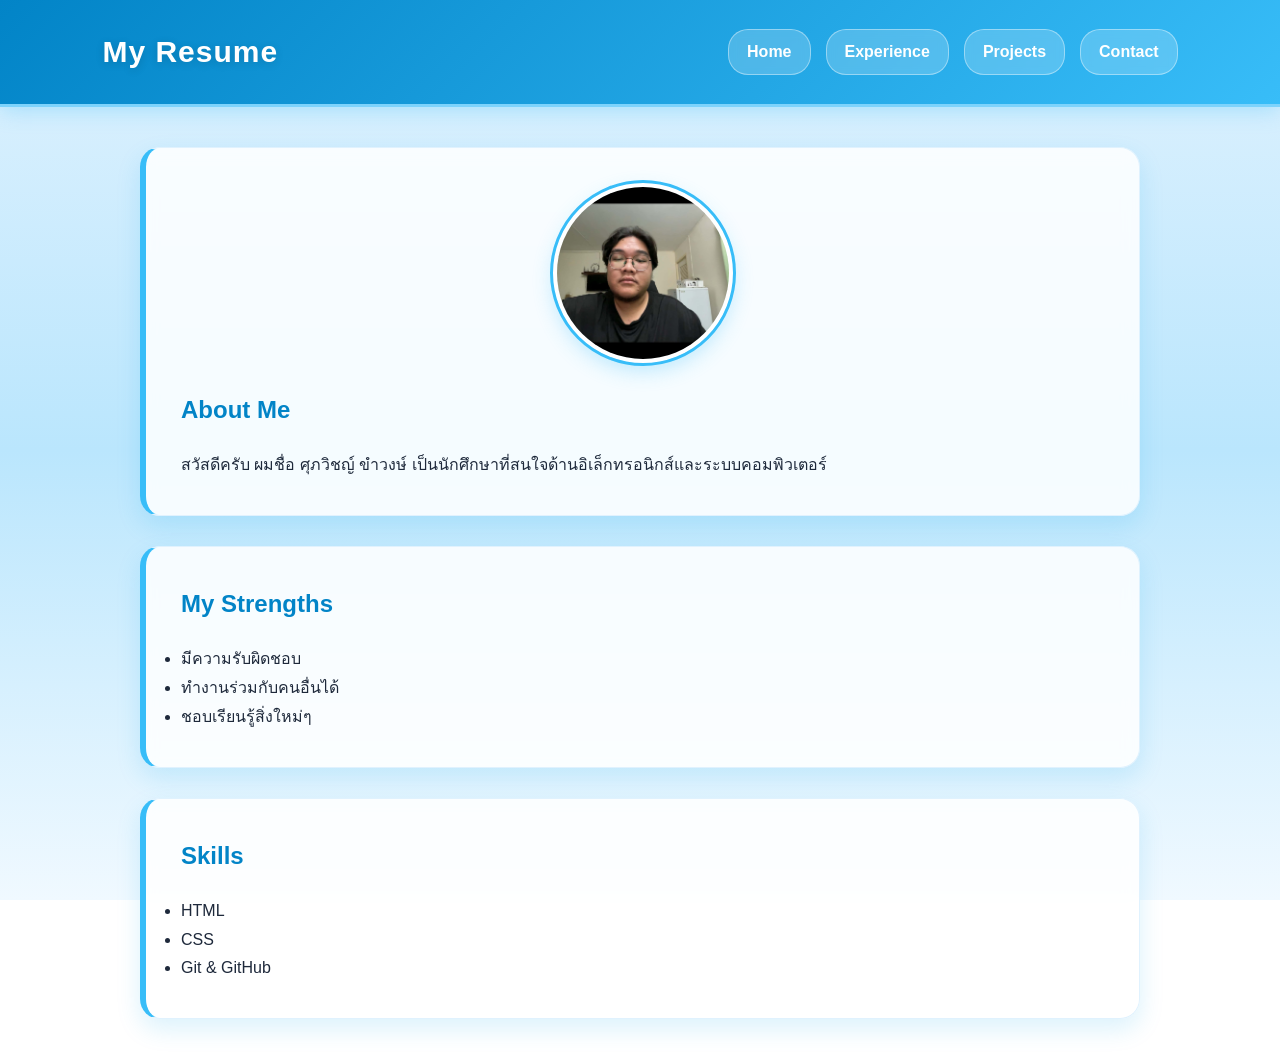
<file: index.html>
<!DOCTYPE html>
<html lang="th">
<head>
    <meta charset="UTF-8">
    <meta name="viewport" content="width=device-width, initial-scale=1.0">
    <title>My Resume</title>
    <link rel="stylesheet" href="style.css">
</head>

<body>

    <header>
        <h1>My Resume</h1>

        <nav>
            <a href="index.html">Home</a>
            <a href="experience.html">Experience</a>
            <a href="projects.html">Projects</a>
            <a href="contact.html">Contact</a>
        </nav>
    </header>

    <main>
        <section>
            <img src="images/profile.jpeg" alt="Profile Image" class="profile-img">

            <h2>About Me</h2>
            <p>
                สวัสดีครับ ผมชื่อ ศุภวิชญ์ ขำวงษ์
                เป็นนักศึกษาที่สนใจด้านอิเล็กทรอนิกส์และระบบคอมพิวเตอร์
            </p>
        </section>

        <section>
            <h2>My Strengths</h2>
            <ul>
                <li>มีความรับผิดชอบ</li>
                <li>ทำงานร่วมกับคนอื่นได้</li>
                <li>ชอบเรียนรู้สิ่งใหม่ๆ</li>
            </ul>
        </section>

        <section>
            <h2>Skills</h2>
            <ul>
                <li>HTML</li>
                <li>CSS</li>
                <li>Git & GitHub</li>
            </ul>
        </section>

    </main>

</body>
</html>
</file>
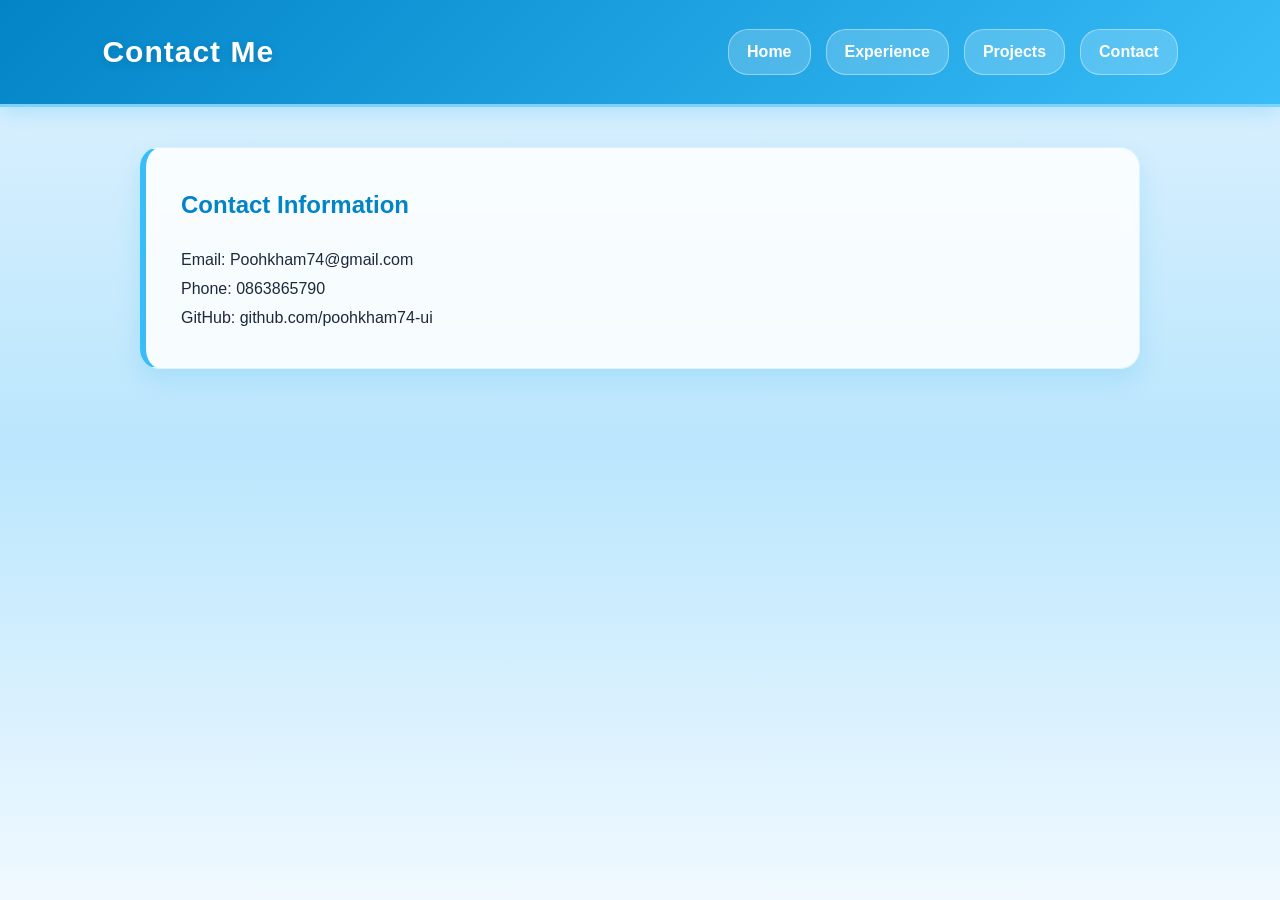
<file: contact.html>
<!DOCTYPE html>
<html lang="th">
<head>
    <meta charset="UTF-8">
    <meta name="viewport" content="width=device-width, initial-scale=1.0">
    <title>Contact - My Resume</title>
    <link rel="stylesheet" href="style.css">
</head>

<body>

    <header>
        <h1>Contact Me</h1>

        <nav>
            <a href="index.html">Home</a>
            <a href="experience.html">Experience</a>
            <a href="projects.html">Projects</a>
            <a href="contact.html">Contact</a>
        </nav>
    </header>

    <main>

        <section>
            <h2>Contact Information</h2>

            <p>Email: Poohkham74@gmail.com</p>
            <p>Phone: 0863865790</p>
            <p>GitHub: github.com/poohkham74-ui</p>
        </section>

    </main>

</body>
</html>
</file>
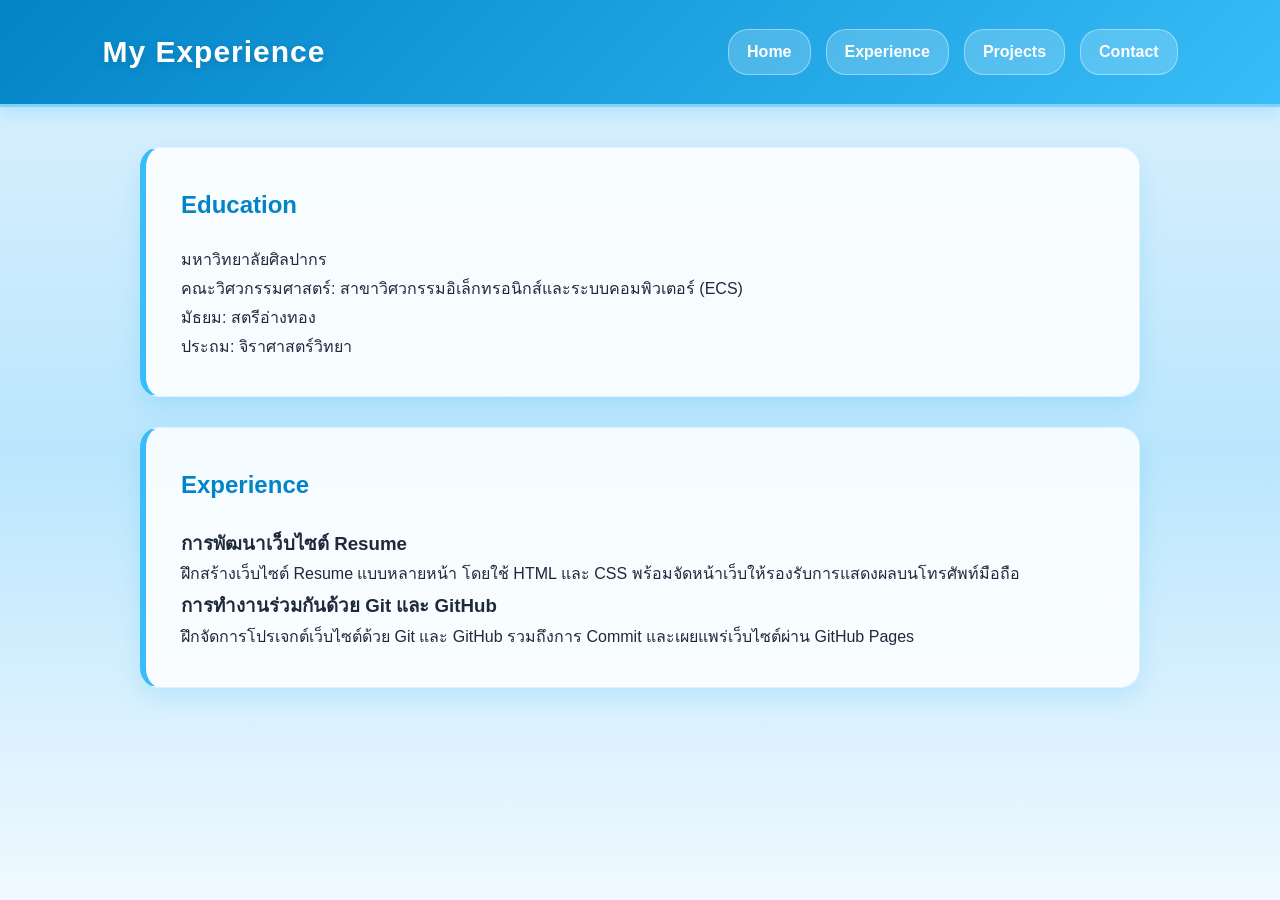
<file: experience.html>
<!DOCTYPE html>
<html lang="th">
<head>
    <meta charset="UTF-8">
    <meta name="viewport" content="width=device-width, initial-scale=1.0">
    <title>Experience - My Resume</title>
    <link rel="stylesheet" href="style.css">
</head>

<body>

    <header>
        <h1>My Experience</h1>

        <nav>
            <a href="index.html">Home</a>
            <a href="experience.html">Experience</a>
            <a href="projects.html">Projects</a>
            <a href="contact.html">Contact</a>
        </nav>
    </header>

    <main>

        <section>
    <h2>Education</h2>
    
    <p>มหาวิทยาลัยศิลปากร</p>
    <p>คณะวิศวกรรมศาสตร์: สาขาวิศวกรรมอิเล็กทรอนิกส์และระบบคอมพิวเตอร์ (ECS)</p>
    <p>มัธยม: สตรีอ่างทอง</p>
    <p>ประถม: จิราศาสตร์วิทยา</p>
</section>
        </section>

        <section>
            <h2>Experience</h2>

            <article>
                <h3>การพัฒนาเว็บไซต์ Resume </h3>
                <p>
                    ฝึกสร้างเว็บไซต์ Resume แบบหลายหน้า โดยใช้ HTML และ CSS พร้อมจัดหน้าเว็บให้รองรับการแสดงผลบนโทรศัพท์มือถือ
                </p>
            </article>

            <article>
                <h3>การทำงานร่วมกันด้วย Git และ GitHub </h3>
                <p>
                    ฝึกจัดการโปรเจกต์เว็บไซต์ด้วย Git และ GitHub รวมถึงการ Commit และเผยแพร่เว็บไซต์ผ่าน GitHub Pages
                </p>
            </article>

        </section>

    </main>

</body>
</html>
</file>
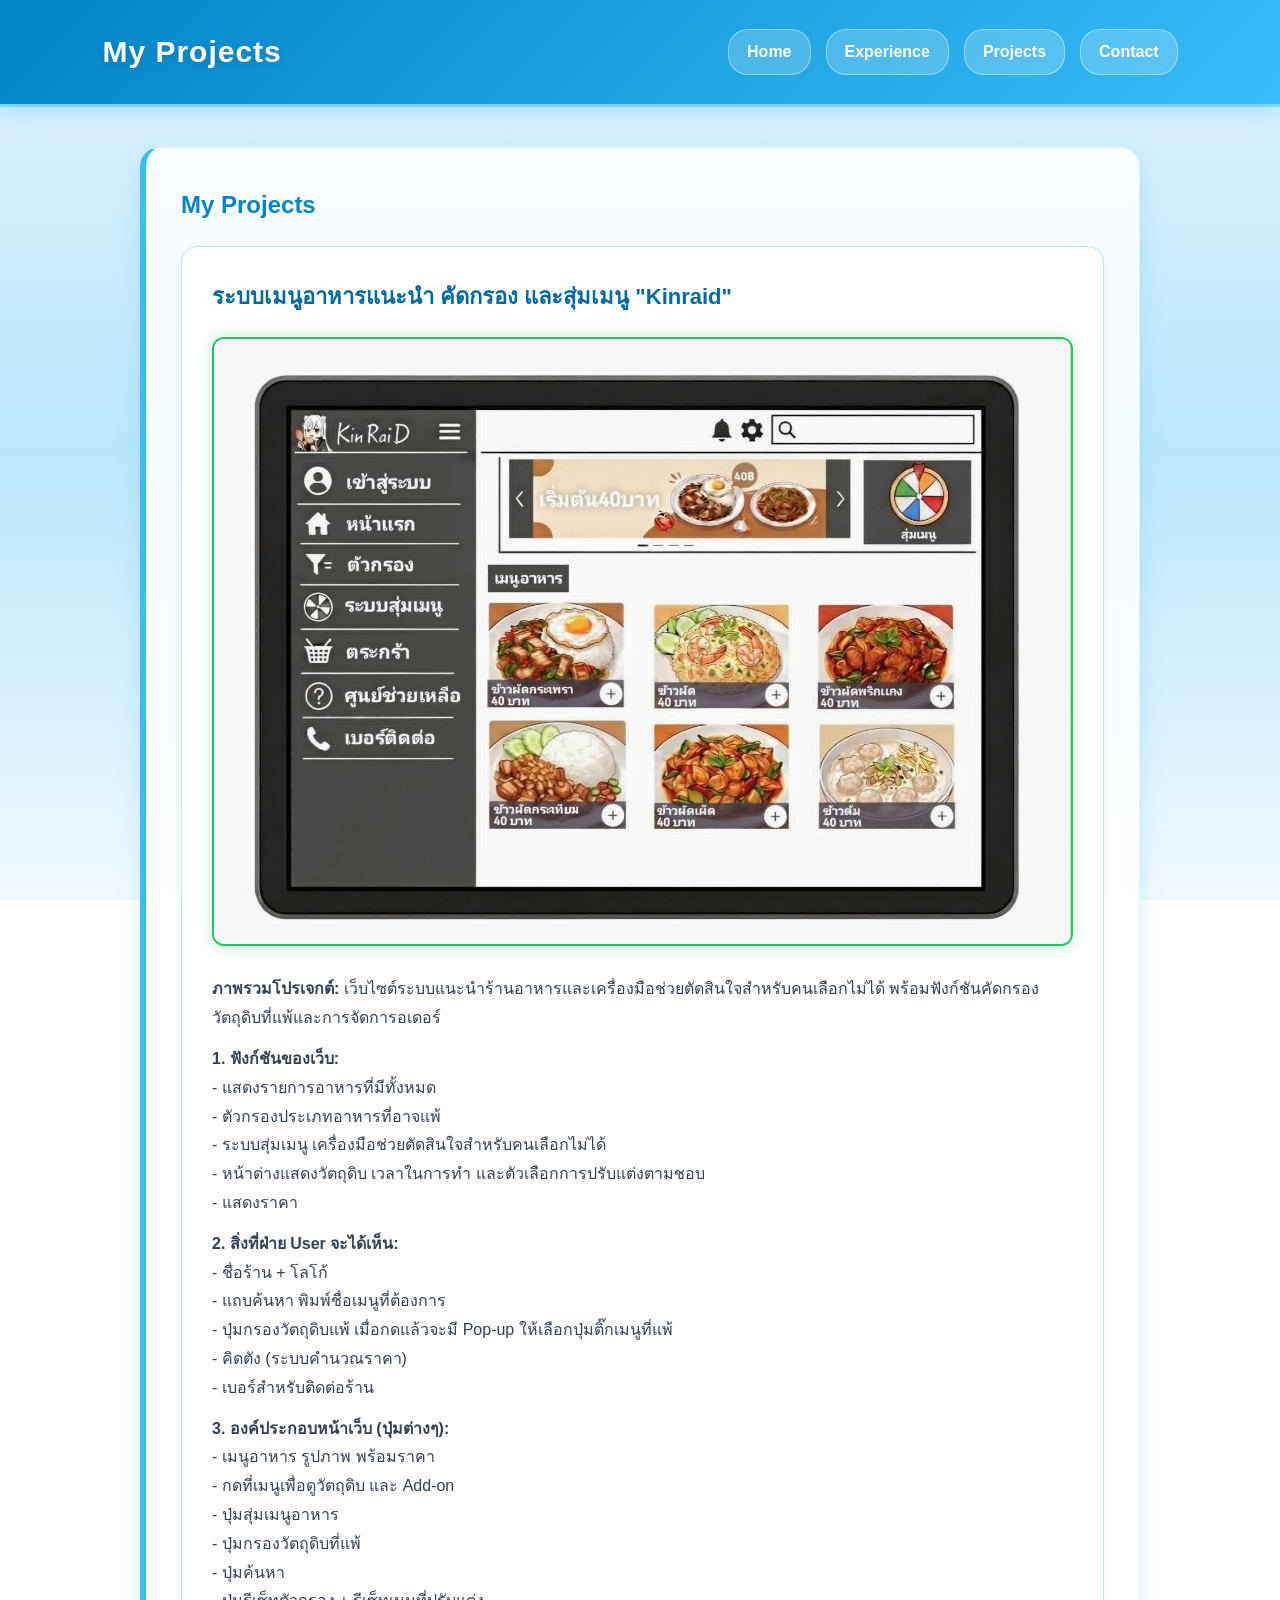
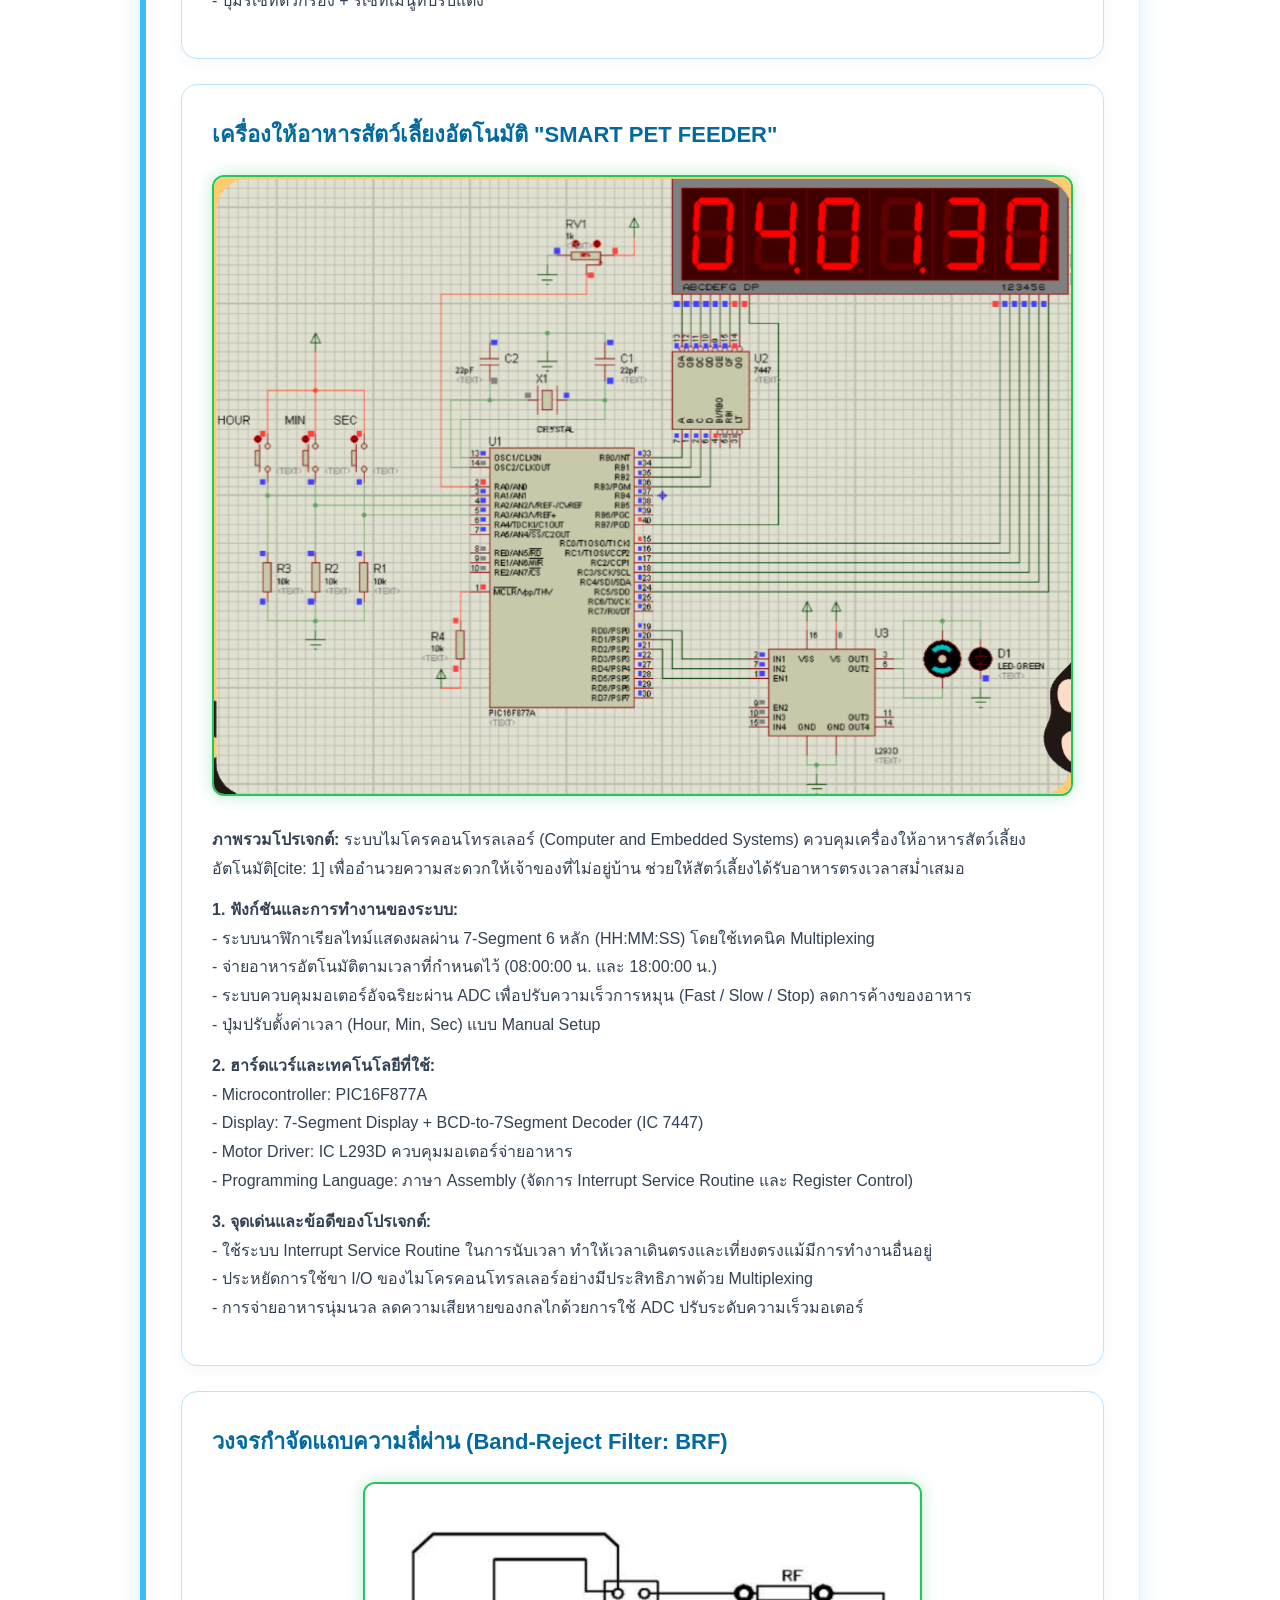
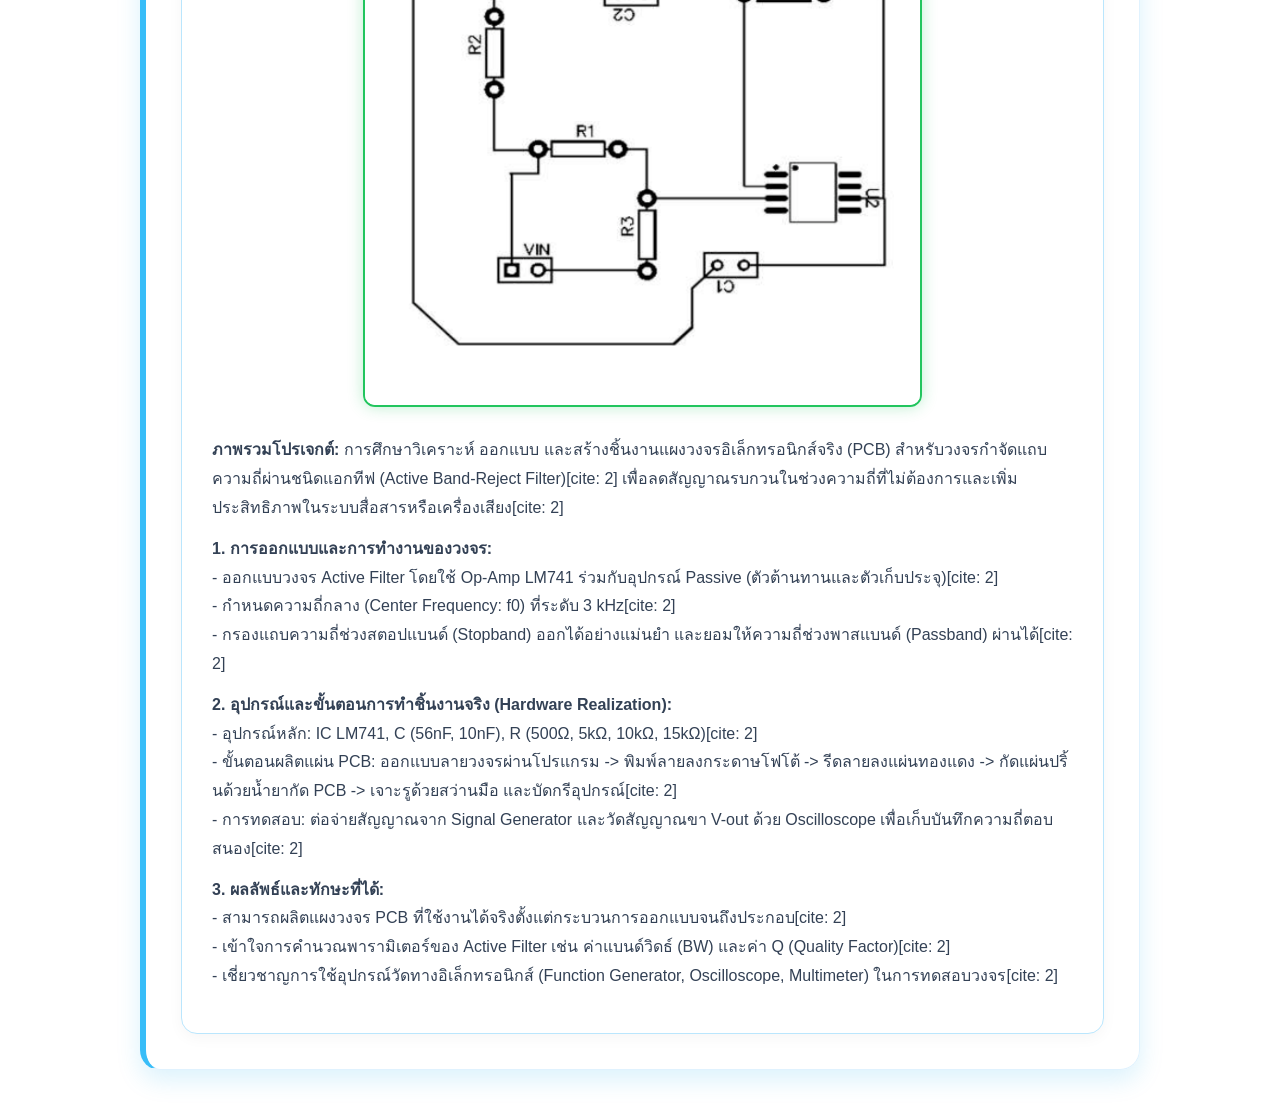
<file: projects.html>
<!DOCTYPE html>
<html lang="th">
<head>
    <meta charset="UTF-8">
    <meta name="viewport" content="width=device-width, initial-scale=1.0">
    <title>Projects - My Resume</title>
    <link rel="stylesheet" href="style.css">
</head>

<body>

    <header>
        <h1>My Projects</h1>

        <nav>
            <a href="index.html">Home</a>
            <a href="experience.html">Experience</a>
            <a href="projects.html">Projects</a>
            <a href="contact.html">Contact</a>
        </nav>
    </header>

    <main>

        <section>
            <h2>My Projects</h2>

            <div class="projects">

                <!-- Project 1: Kinraid -->
                <article class="project-card">
                    <h3>ระบบเมนูอาหารแนะนำ คัดกรอง และสุ่มเมนู "Kinraid"</h3>
                    
                    <div style="text-align: center; margin: 20px 0;">
                        <img src="images/project1.jpg" alt="Kinraid Project Preview" style="max-width: 100%; height: auto; border-radius: 12px; border: 2px solid #22c55e; box-shadow: 0 0 15px rgba(34, 197, 94, 0.3);">
                    </div>

                    <p>
                        <strong>ภาพรวมโปรเจกต์:</strong> เว็บไซต์ระบบแนะนำร้านอาหารและเครื่องมือช่วยตัดสินใจสำหรับคนเลือกไม่ได้ 
                        พร้อมฟังก์ชันคัดกรองวัตถุดิบที่แพ้และการจัดการอเดอร์
                    </p>

                    <p>
                        <strong>1. ฟังก์ชันของเว็บ:</strong><br>
                        - แสดงรายการอาหารที่มีทั้งหมด<br>
                        - ตัวกรองประเภทอาหารที่อาจแพ้<br>
                        - ระบบสุ่มเมนู เครื่องมือช่วยตัดสินใจสำหรับคนเลือกไม่ได้<br>
                        - หน้าต่างแสดงวัตถุดิบ เวลาในการทำ และตัวเลือกการปรับแต่งตามชอบ<br>
                        - แสดงราคา
                    </p>

                    <p>
                        <strong>2. สิ่งที่ฝ่าย User จะได้เห็น:</strong><br>
                        - ชื่อร้าน + โลโก้<br>
                        - แถบค้นหา พิมพ์ชื่อเมนูที่ต้องการ<br>
                        - ปุ่มกรองวัตถุดิบแพ้ เมื่อกดแล้วจะมี Pop-up ให้เลือกปุ่มติ๊กเมนูที่แพ้<br>
                        - คิดตัง (ระบบคำนวณราคา)<br>
                        - เบอร์สำหรับติดต่อร้าน
                    </p>

                    <p>
                        <strong>3. องค์ประกอบหน้าเว็บ (ปุ่มต่างๆ):</strong><br>
                        - เมนูอาหาร รูปภาพ พร้อมราคา<br>
                        - กดที่เมนูเพื่อดูวัตถุดิบ และ Add-on<br>
                        - ปุ่มสุ่มเมนูอาหาร<br>
                        - ปุ่มกรองวัตถุดิบที่แพ้<br>
                        - ปุ่มค้นหา<br>
                        - ปุ่มรีเซ็ทตัวกรอง + รีเซ็ทเมนูที่ปรับแต่ง
                    </p>
                </article>

                <!-- Project 2: Smart Pet Feeder -->
                <article class="project-card">
                    <h3>เครื่องให้อาหารสัตว์เลี้ยงอัตโนมัติ "SMART PET FEEDER"</h3>
                    
                    <div style="text-align: center; margin: 20px 0;">
                        <img src="images/project2.png" alt="Smart Pet Feeder Preview" style="max-width: 100%; height: auto; border-radius: 12px; border: 2px solid #22c55e; box-shadow: 0 0 15px rgba(34, 197, 94, 0.3);">
                    </div>

                    <p>
                        <strong>ภาพรวมโปรเจกต์:</strong> ระบบไมโครคอนโทรลเลอร์ (Computer and Embedded Systems) ควบคุมเครื่องให้อาหารสัตว์เลี้ยงอัตโนมัติ[cite: 1] เพื่ออำนวยความสะดวกให้เจ้าของที่ไม่อยู่บ้าน ช่วยให้สัตว์เลี้ยงได้รับอาหารตรงเวลาสม่ำเสมอ
                    </p>

                    <p>
                        <strong>1. ฟังก์ชันและการทำงานของระบบ:</strong><br>
                        - ระบบนาฬิกาเรียลไทม์แสดงผลผ่าน 7-Segment 6 หลัก (HH:MM:SS) โดยใช้เทคนิค Multiplexing<br>
                        - จ่ายอาหารอัตโนมัติตามเวลาที่กำหนดไว้ (08:00:00 น. และ 18:00:00 น.)<br>
                        - ระบบควบคุมมอเตอร์อัจฉริยะผ่าน ADC เพื่อปรับความเร็วการหมุน (Fast / Slow / Stop) ลดการค้างของอาหาร<br>
                        - ปุ่มปรับตั้งค่าเวลา (Hour, Min, Sec) แบบ Manual Setup
                    </p>

                    <p>
                        <strong>2. ฮาร์ดแวร์และเทคโนโลยีที่ใช้:</strong><br>
                        - Microcontroller: PIC16F877A<br>
                        - Display: 7-Segment Display + BCD-to-7Segment Decoder (IC 7447)<br>
                        - Motor Driver: IC L293D ควบคุมมอเตอร์จ่ายอาหาร<br>
                        - Programming Language: ภาษา Assembly (จัดการ Interrupt Service Routine และ Register Control)
                    </p>

                    <p>
                        <strong>3. จุดเด่นและข้อดีของโปรเจกต์:</strong><br>
                        - ใช้ระบบ Interrupt Service Routine ในการนับเวลา ทำให้เวลาเดินตรงและเที่ยงตรงแม้มีการทำงานอื่นอยู่<br>
                        - ประหยัดการใช้ขา I/O ของไมโครคอนโทรลเลอร์อย่างมีประสิทธิภาพด้วย Multiplexing<br>
                        - การจ่ายอาหารนุ่มนวล ลดความเสียหายของกลไกด้วยการใช้ ADC ปรับระดับความเร็วมอเตอร์
                    </p>
                </article>

                <!-- Project 3: Band Reject Filter (BRF) -->
                <article class="project-card">
                    <h3>วงจรกำจัดแถบความถี่ผ่าน (Band-Reject Filter: BRF)</h3>
                    
                    <div style="text-align: center; margin: 20px 0;">
                        <img src="images/project3.png" alt="BRF Circuit Project Preview" style="max-width: 100%; height: auto; border-radius: 12px; border: 2px solid #22c55e; box-shadow: 0 0 15px rgba(34, 197, 94, 0.3);">
                    </div>

                    <p>
                        <strong>ภาพรวมโปรเจกต์:</strong> การศึกษาวิเคราะห์ ออกแบบ และสร้างชิ้นงานแผงวงจรอิเล็กทรอนิกส์จริง (PCB) สำหรับวงจรกำจัดแถบความถี่ผ่านชนิดแอกทีฟ (Active Band-Reject Filter)[cite: 2] เพื่อลดสัญญาณรบกวนในช่วงความถี่ที่ไม่ต้องการและเพิ่มประสิทธิภาพในระบบสื่อสารหรือเครื่องเสียง[cite: 2]
                    </p>

                    <p>
                        <strong>1. การออกแบบและการทำงานของวงจร:</strong><br>
                        - ออกแบบวงจร Active Filter โดยใช้ Op-Amp LM741 ร่วมกับอุปกรณ์ Passive (ตัวต้านทานและตัวเก็บประจุ)[cite: 2]<br>
                        - กำหนดความถี่กลาง (Center Frequency: f0) ที่ระดับ 3 kHz[cite: 2]<br>
                        - กรองแถบความถี่ช่วงสตอปแบนด์ (Stopband) ออกได้อย่างแม่นยำ และยอมให้ความถี่ช่วงพาสแบนด์ (Passband) ผ่านได้[cite: 2]
                    </p>

                    <p>
                        <strong>2. อุปกรณ์และขั้นตอนการทำชิ้นงานจริง (Hardware Realization):</strong><br>
                        - อุปกรณ์หลัก: IC LM741, C (56nF, 10nF), R (500Ω, 5kΩ, 10kΩ, 15kΩ)[cite: 2]<br>
                        - ขั้นตอนผลิตแผ่น PCB: ออกแบบลายวงจรผ่านโปรแกรม -> พิมพ์ลายลงกระดาษโฟโต้ -> รีดลายลงแผ่นทองแดง -> กัดแผ่นปริ้นด้วยน้ำยากัด PCB -> เจาะรูด้วยสว่านมือ และบัดกรีอุปกรณ์[cite: 2]<br>
                        - การทดสอบ: ต่อจ่ายสัญญาณจาก Signal Generator และวัดสัญญาณขา V-out ด้วย Oscilloscope เพื่อเก็บบันทึกความถี่ตอบสนอง[cite: 2]
                    </p>

                    <p>
                        <strong>3. ผลลัพธ์และทักษะที่ได้:</strong><br>
                        - สามารถผลิตแผงวงจร PCB ที่ใช้งานได้จริงตั้งแต่กระบวนการออกแบบจนถึงประกอบ[cite: 2]<br>
                        - เข้าใจการคำนวณพารามิเตอร์ของ Active Filter เช่น ค่าแบนด์วิดธ์ (BW) และค่า Q (Quality Factor)[cite: 2]<br>
                        - เชี่ยวชาญการใช้อุปกรณ์วัดทางอิเล็กทรอนิกส์ (Function Generator, Oscilloscope, Multimeter) ในการทดสอบวงจร[cite: 2]
                    </p>
                </article>

            </div>

        </section>

    </main>

</body>
</html>
</file>
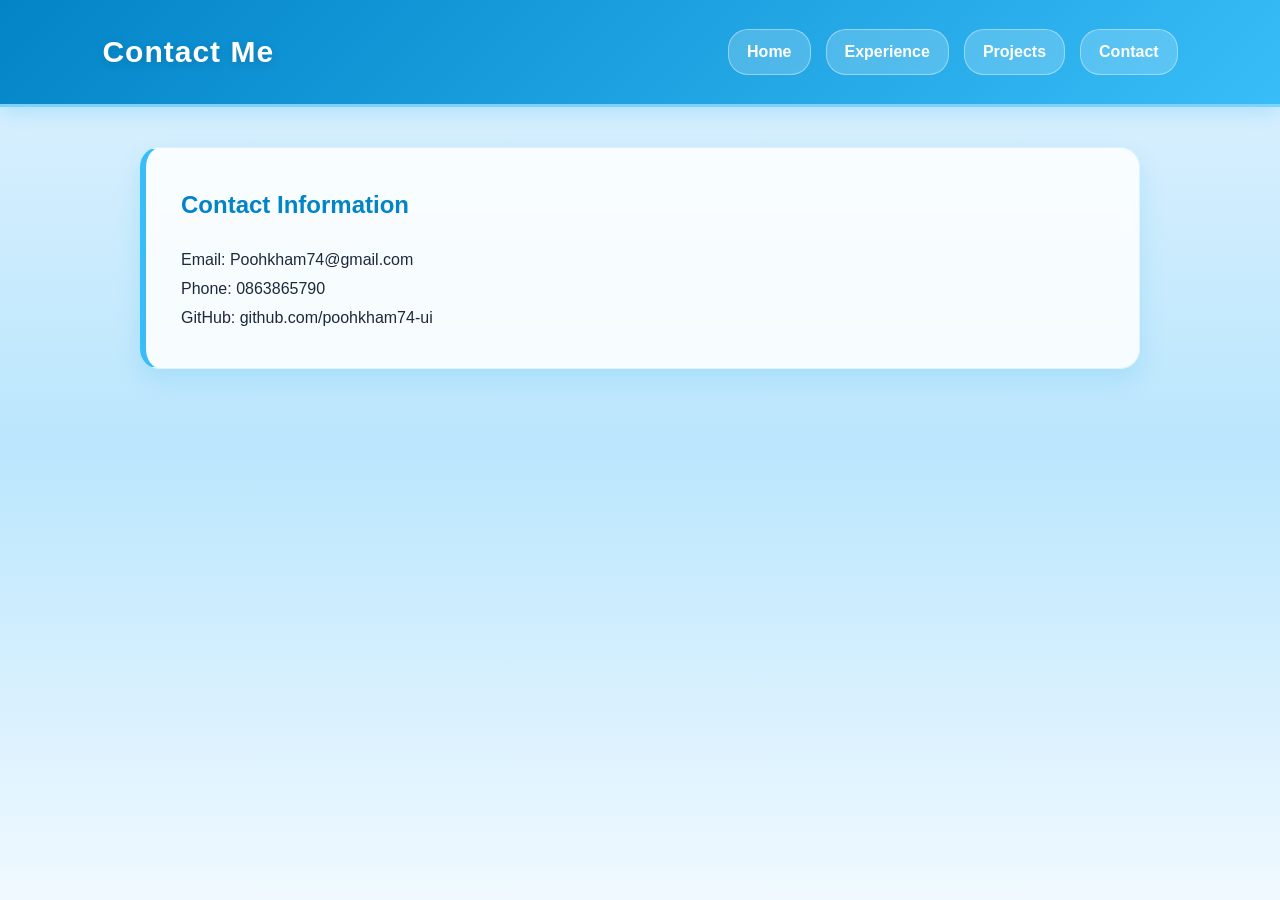
<file: My_resume/contact.html>
<!DOCTYPE html>
<html lang="th">
<head>
    <meta charset="UTF-8">
    <meta name="viewport" content="width=device-width, initial-scale=1.0">
    <title>Contact - My Resume</title>
    <link rel="stylesheet" href="style.css">
</head>

<body>

    <header>
        <h1>Contact Me</h1>

        <nav>
            <a href="index.html">Home</a>
            <a href="experience.html">Experience</a>
            <a href="projects.html">Projects</a>
            <a href="contact.html">Contact</a>
        </nav>
    </header>

    <main>

        <section>
            <h2>Contact Information</h2>

            <p>Email: Poohkham74@gmail.com</p>
            <p>Phone: 0863865790</p>
            <p>GitHub: github.com/poohkham74-ui</p>
        </section>

    </main>

</body>
</html>
</file>
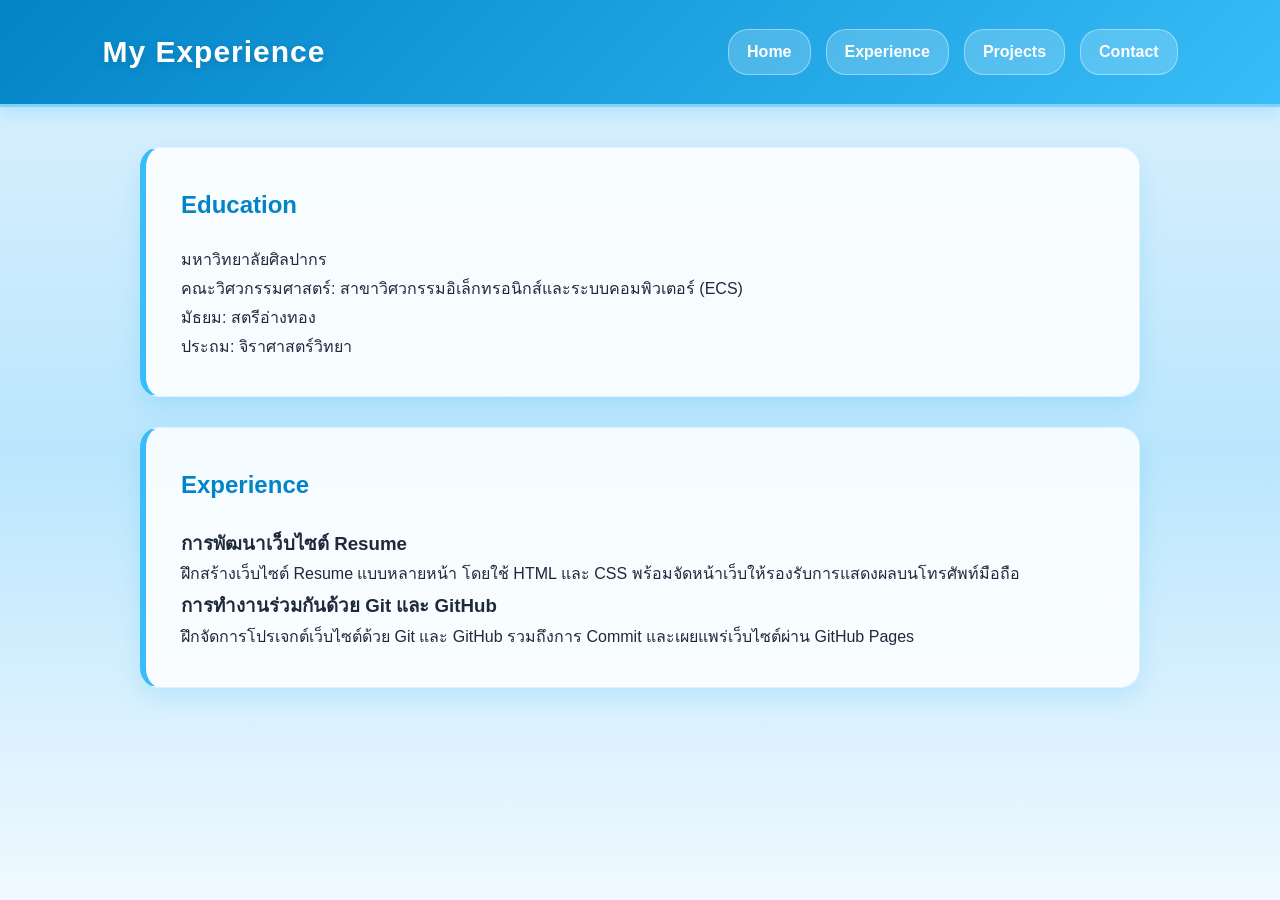
<file: My_resume/experience.html>
<!DOCTYPE html>
<html lang="th">
<head>
    <meta charset="UTF-8">
    <meta name="viewport" content="width=device-width, initial-scale=1.0">
    <title>Experience - My Resume</title>
    <link rel="stylesheet" href="style.css">
</head>

<body>

    <header>
        <h1>My Experience</h1>

        <nav>
            <a href="index.html">Home</a>
            <a href="experience.html">Experience</a>
            <a href="projects.html">Projects</a>
            <a href="contact.html">Contact</a>
        </nav>
    </header>

    <main>

        <section>
    <h2>Education</h2>
    
    <p>มหาวิทยาลัยศิลปากร</p>
    <p>คณะวิศวกรรมศาสตร์: สาขาวิศวกรรมอิเล็กทรอนิกส์และระบบคอมพิวเตอร์ (ECS)</p>
    <p>มัธยม: สตรีอ่างทอง</p>
    <p>ประถม: จิราศาสตร์วิทยา</p>
</section>
        </section>

        <section>
            <h2>Experience</h2>

            <article>
                <h3>การพัฒนาเว็บไซต์ Resume </h3>
                <p>
                    ฝึกสร้างเว็บไซต์ Resume แบบหลายหน้า โดยใช้ HTML และ CSS พร้อมจัดหน้าเว็บให้รองรับการแสดงผลบนโทรศัพท์มือถือ
                </p>
            </article>

            <article>
                <h3>การทำงานร่วมกันด้วย Git และ GitHub </h3>
                <p>
                    ฝึกจัดการโปรเจกต์เว็บไซต์ด้วย Git และ GitHub รวมถึงการ Commit และเผยแพร่เว็บไซต์ผ่าน GitHub Pages
                </p>
            </article>

        </section>

    </main>

</body>
</html>
</file>
<file: style.css>
/* Reset & Base Styles */
* {
    margin: 0;
    padding: 0;
    box-sizing: border-box;
}

body {
    font-family: 'Segoe UI', Tahoma, Geneva, Verdana, sans-serif;
    background: linear-gradient(180deg, #e0f2fe 0%, #bae6fd 50%, #f0f9ff 100%); /* พื้นหลังสีฟ้าสดใสไล่เฉด */
    background-attachment: fixed;
    color: #1e293b;
    line-height: 1.8;
}

/* Header & Navigation - Sky Theme */
header {
    background: linear-gradient(135deg, #0284c7, #38bdf8); /* ฟ้าสดใสแบบท้องฟ้า */
    padding: 25px 8%;
    box-shadow: 0 4px 20px rgba(56, 189, 248, 0.3);
    display: flex;
    justify-content: space-between;
    align-items: center;
    flex-wrap: wrap;
    border-bottom: 3px solid #7dd3fc; /* ขอบเส้นสีฟ้าอ่อน */
}

header h1 {
    color: #ffffff; /* ข้อความสีขาวสว่าง */
    font-size: 30px;
    font-weight: 800;
    letter-spacing: 1px;
    text-shadow: 0 2px 8px rgba(0, 0, 0, 0.15);
}

nav {
    display: flex;
    gap: 15px;
}

nav a {
    color: #ffffff;
    text-decoration: none;
    font-weight: 600;
    padding: 8px 18px;
    border-radius: 20px; /* เพิ่มความโค้งมนคล้ายก้อนเมฆ */
    background: rgba(255, 255, 255, 0.2);
    border: 1px solid rgba(255, 255, 255, 0.4);
    backdrop-filter: blur(5px);
    transition: all 0.3s ease;
}

nav a:hover {
    background: #ffffff;
    color: #0284c7;
    box-shadow: 0 4px 12px rgba(255, 255, 255, 0.5);
    transform: translateY(-2px);
}

/* Main Container */
main {
    width: 90%;
    max-width: 1000px;
    margin: 40px auto;
}

/* Section Cards - สไตล์ก้อนเมฆและท้องฟ้า */
section {
    background: rgba(255, 255, 255, 0.85); /* สีขาวโปร่งแสงนุ่มนวล */
    backdrop-filter: blur(8px);
    padding: 35px;
    margin-bottom: 30px;
    border-radius: 20px;
    box-shadow: 0 10px 25px rgba(14, 165, 233, 0.15);
    border: 1px solid #e0f2fe;
    border-left: 6px solid #38bdf8; /* แถบซ้ายสีฟ้า */
    transition: all 0.3s ease;
}

section:hover {
    border-color: #7dd3fc;
    box-shadow: 0 12px 30px rgba(14, 165, 233, 0.25);
    transform: translateY(-3px);
}

section h2 {
    color: #0284c7;
    font-size: 24px;
    margin-bottom: 20px;
    font-weight: 700;
}

/* Profile Image Styles - กรอบสีฟ้าเรืองแสงอ่อนๆ */
.profile-img {
    width: 180px;
    height: 180px;
    object-fit: cover;
    border-radius: 50%;
    display: block;
    margin: 0 auto 25px;
    box-shadow: 0 8px 20px rgba(56, 189, 248, 0.3);
    border: 4px solid #ffffff;
    outline: 3px solid #38bdf8;
    transition: transform 0.3s ease, box-shadow 0.3s ease;
}

.profile-img:hover {
    transform: scale(1.05);
    box-shadow: 0 12px 28px rgba(56, 189, 248, 0.45);
}

/* Projects Layout & Cards */
.projects {
    display: grid;
    grid-template-columns: 1fr;
    gap: 25px;
}

.project-card {
    border: 1px solid #bae6fd;
    border-radius: 16px;
    padding: 30px;
    background: #ffffff;
    box-shadow: 0 4px 15px rgba(0, 0, 0, 0.04);
    transition: all 0.3s ease;
}

.project-card:hover {
    border-color: #38bdf8;
    box-shadow: 0 8px 20px rgba(56, 189, 248, 0.2);
    transform: translateY(-4px);
}

.project-card h3 {
    color: #0369a1;
    font-size: 22px;
    margin-bottom: 15px;
}

.project-card p {
    margin-bottom: 12px;
    color: #334155;
}

.project-card ul {
    margin: 10px 0 15px 25px;
}

.project-card li {
    margin-bottom: 8px;
    color: #64748b;
}

/* Global Links */
a {
    color: #0284c7;
    text-decoration: none;
    font-weight: 600;
}

a:hover {
    color: #0369a1;
    text-decoration: underline;
}

/* Responsive Design (Mobile) */
@media (max-width: 650px) {
    header {
        flex-direction: column;
        gap: 15px;
        text-align: center;
        padding: 20px;
    }

    nav {
        flex-direction: column;
        gap: 8px;
        width: 100%;
    }

    main {
        width: 95%;
        margin: 20px auto;
    }

    section {
        padding: 25px;
    }

    header h1 {
        font-size: 24px;
    }
}
</file>
<file: My_resume/style.css>
/* Reset & Base Styles */
* {
    margin: 0;
    padding: 0;
    box-sizing: border-box;
}

body {
    font-family: 'Segoe UI', Tahoma, Geneva, Verdana, sans-serif;
    background: linear-gradient(180deg, #e0f2fe 0%, #bae6fd 50%, #f0f9ff 100%); /* พื้นหลังสีฟ้าสดใสไล่เฉด */
    background-attachment: fixed;
    color: #1e293b;
    line-height: 1.8;
}

/* Header & Navigation - Sky Theme */
header {
    background: linear-gradient(135deg, #0284c7, #38bdf8); /* ฟ้าสดใสแบบท้องฟ้า */
    padding: 25px 8%;
    box-shadow: 0 4px 20px rgba(56, 189, 248, 0.3);
    display: flex;
    justify-content: space-between;
    align-items: center;
    flex-wrap: wrap;
    border-bottom: 3px solid #7dd3fc; /* ขอบเส้นสีฟ้าอ่อน */
}

header h1 {
    color: #ffffff; /* ข้อความสีขาวสว่าง */
    font-size: 30px;
    font-weight: 800;
    letter-spacing: 1px;
    text-shadow: 0 2px 8px rgba(0, 0, 0, 0.15);
}

nav {
    display: flex;
    gap: 15px;
}

nav a {
    color: #ffffff;
    text-decoration: none;
    font-weight: 600;
    padding: 8px 18px;
    border-radius: 20px; /* เพิ่มความโค้งมนคล้ายก้อนเมฆ */
    background: rgba(255, 255, 255, 0.2);
    border: 1px solid rgba(255, 255, 255, 0.4);
    backdrop-filter: blur(5px);
    transition: all 0.3s ease;
}

nav a:hover {
    background: #ffffff;
    color: #0284c7;
    box-shadow: 0 4px 12px rgba(255, 255, 255, 0.5);
    transform: translateY(-2px);
}

/* Main Container */
main {
    width: 90%;
    max-width: 1000px;
    margin: 40px auto;
}

/* Section Cards - สไตล์ก้อนเมฆและท้องฟ้า */
section {
    background: rgba(255, 255, 255, 0.85); /* สีขาวโปร่งแสงนุ่มนวล */
    backdrop-filter: blur(8px);
    padding: 35px;
    margin-bottom: 30px;
    border-radius: 20px;
    box-shadow: 0 10px 25px rgba(14, 165, 233, 0.15);
    border: 1px solid #e0f2fe;
    border-left: 6px solid #38bdf8; /* แถบซ้ายสีฟ้า */
    transition: all 0.3s ease;
}

section:hover {
    border-color: #7dd3fc;
    box-shadow: 0 12px 30px rgba(14, 165, 233, 0.25);
    transform: translateY(-3px);
}

section h2 {
    color: #0284c7;
    font-size: 24px;
    margin-bottom: 20px;
    font-weight: 700;
}

/* Profile Image Styles - กรอบสีฟ้าเรืองแสงอ่อนๆ */
.profile-img {
    width: 180px;
    height: 180px;
    object-fit: cover;
    border-radius: 50%;
    display: block;
    margin: 0 auto 25px;
    box-shadow: 0 8px 20px rgba(56, 189, 248, 0.3);
    border: 4px solid #ffffff;
    outline: 3px solid #38bdf8;
    transition: transform 0.3s ease, box-shadow 0.3s ease;
}

.profile-img:hover {
    transform: scale(1.05);
    box-shadow: 0 12px 28px rgba(56, 189, 248, 0.45);
}

/* Projects Layout & Cards */
.projects {
    display: grid;
    grid-template-columns: 1fr;
    gap: 25px;
}

.project-card {
    border: 1px solid #bae6fd;
    border-radius: 16px;
    padding: 30px;
    background: #ffffff;
    box-shadow: 0 4px 15px rgba(0, 0, 0, 0.04);
    transition: all 0.3s ease;
}

.project-card:hover {
    border-color: #38bdf8;
    box-shadow: 0 8px 20px rgba(56, 189, 248, 0.2);
    transform: translateY(-4px);
}

.project-card h3 {
    color: #0369a1;
    font-size: 22px;
    margin-bottom: 15px;
}

.project-card p {
    margin-bottom: 12px;
    color: #334155;
}

.project-card ul {
    margin: 10px 0 15px 25px;
}

.project-card li {
    margin-bottom: 8px;
    color: #64748b;
}

/* Global Links */
a {
    color: #0284c7;
    text-decoration: none;
    font-weight: 600;
}

a:hover {
    color: #0369a1;
    text-decoration: underline;
}

/* Responsive Design (Mobile) */
@media (max-width: 650px) {
    header {
        flex-direction: column;
        gap: 15px;
        text-align: center;
        padding: 20px;
    }

    nav {
        flex-direction: column;
        gap: 8px;
        width: 100%;
    }

    main {
        width: 95%;
        margin: 20px auto;
    }

    section {
        padding: 25px;
    }

    header h1 {
        font-size: 24px;
    }
}
</file>
